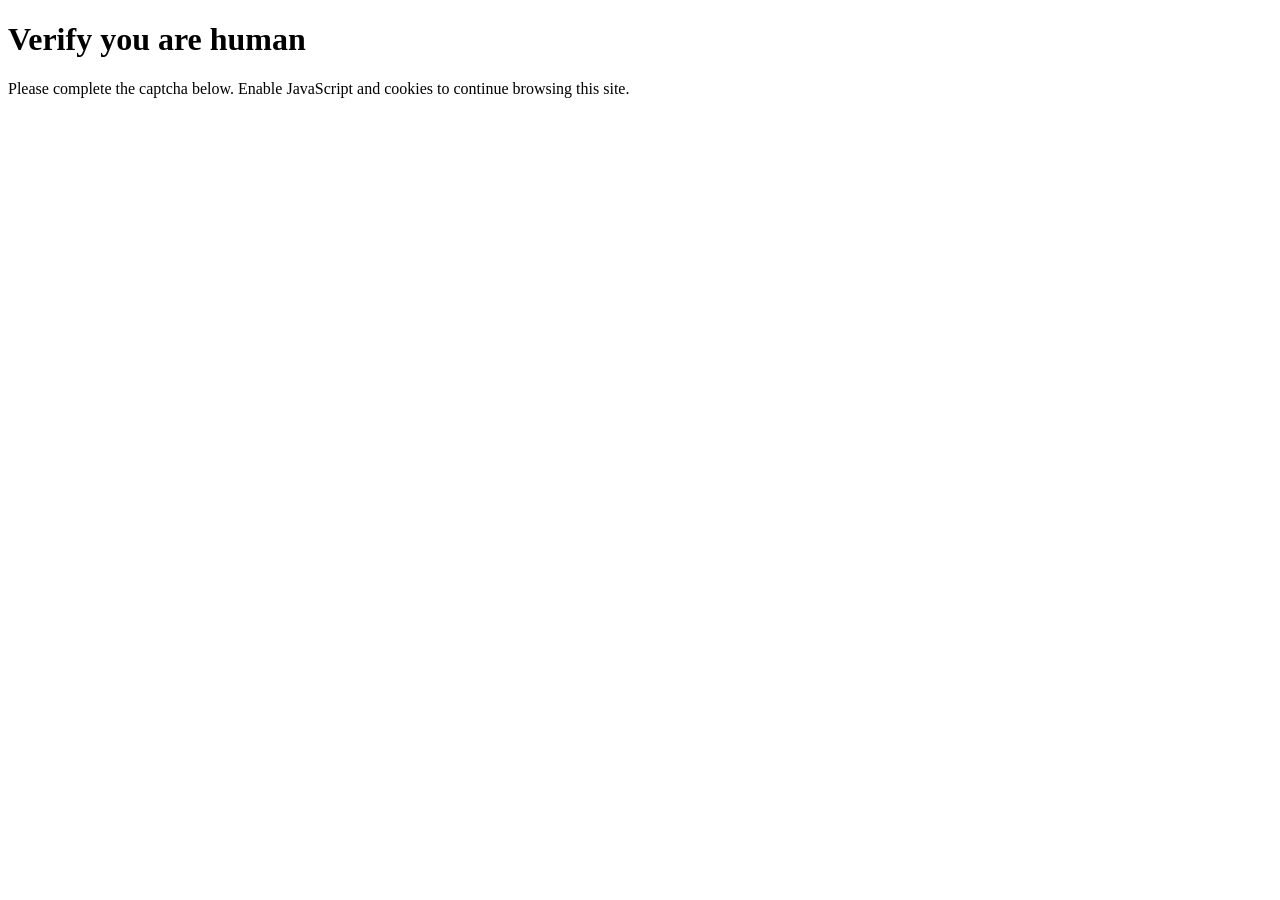
<file: tests/fixtures/articles/challenge.html>
<!DOCTYPE html>
<html lang="en">
<head><meta charset="utf-8"><title>Just a moment…</title></head>
<body>
<h1>Verify you are human</h1>
<p>Please complete the captcha below. Enable JavaScript and cookies to continue browsing this site.</p>
</body>
</html>
</file>
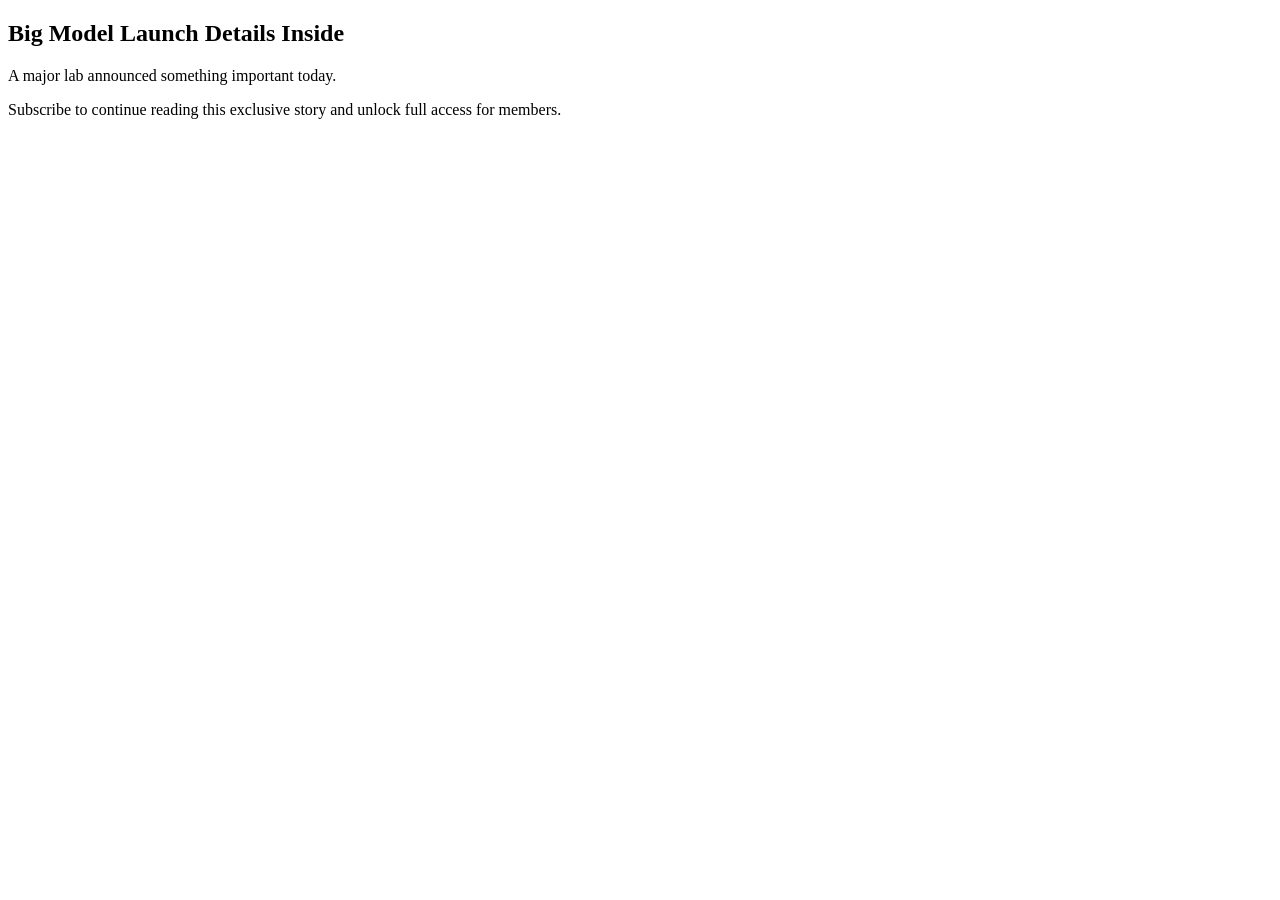
<file: tests/fixtures/articles/paywalled.html>
<!DOCTYPE html>
<html lang="en">
<head>
<meta charset="utf-8">
<title>Big Model Launch Details Inside</title>
<meta name="author" content="Paywalled Author">
<script type="application/ld+json">{"@type":"NewsArticle","isAccessibleForFree":"False"}</script>
</head>
<body>
<article>
<h1>Big Model Launch Details Inside</h1>
<p>A major lab announced something important today.</p>
<p>Subscribe to continue reading this exclusive story and unlock full access for members.</p>
</article>
</body>
</html>
</file>
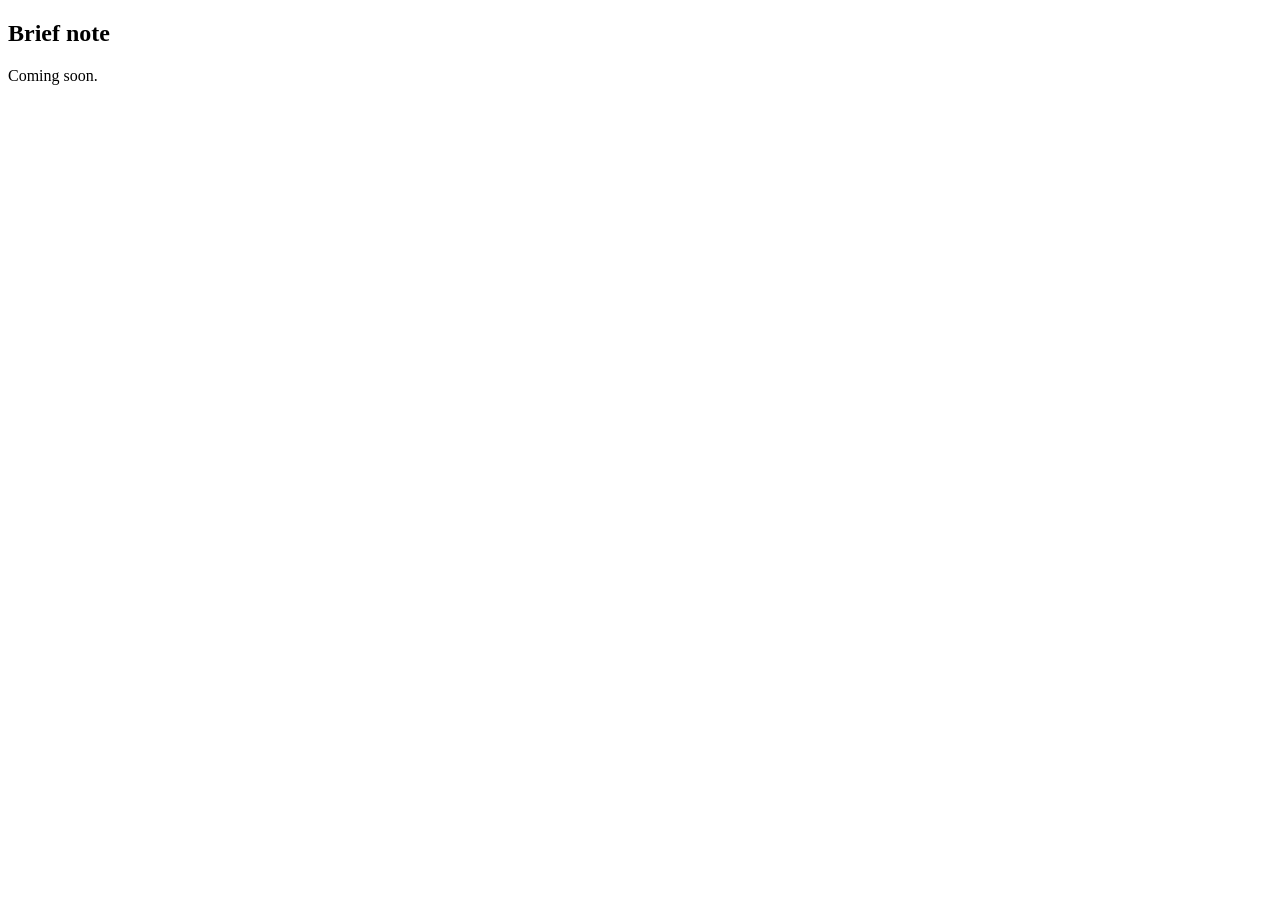
<file: tests/fixtures/articles/thin.html>
<!DOCTYPE html>
<html lang="en">
<head>
<meta charset="utf-8">
<title>Brief note</title>
<meta name="author" content="Brief Author">
</head>
<body>
<article>
<h1>Brief note</h1>
<p>Coming soon.</p>
</article>
</body>
</html>
</file>
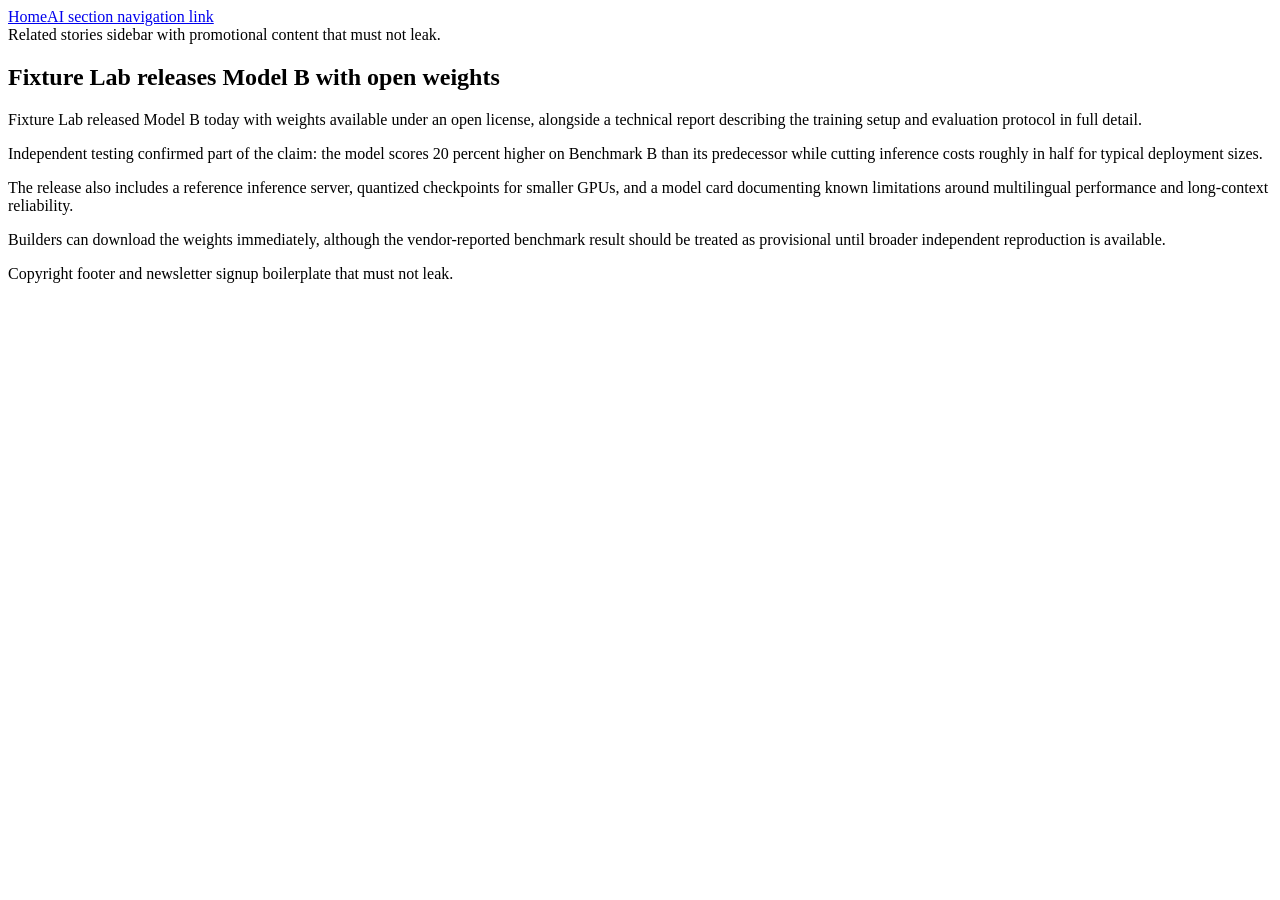
<file: tests/fixtures/articles/valid.html>
<!DOCTYPE html>
<html lang="en">
<head>
<meta charset="utf-8">
<title>Fallback Title Should Lose to OG Title</title>
<meta property="og:title" content="Fixture Lab releases Model B with open weights">
<meta name="author" content="Example Author">
<meta property="article:published_time" content="2026-09-07T11:00:00Z">
<meta property="article:modified_time" content="2026-09-07T12:30:00Z">
</head>
<body>
<header><nav><a href="/">Home</a><a href="/ai">AI section navigation link</a></nav></header>
<aside>Related stories sidebar with promotional content that must not leak.</aside>
<script>console.log("tracking script must not leak");</script>
<style>.ad { display: none; }</style>
<article>
<h1>Fixture Lab releases Model B with open weights</h1>
<p>Fixture Lab released Model B today with weights available under an open license, alongside a technical report describing the training setup and evaluation protocol in full detail.</p>
<p>Independent testing confirmed part of the claim: the model scores 20 percent higher on Benchmark B than its predecessor while cutting inference costs roughly in half for typical deployment sizes.</p>
<p>The release also includes a reference inference server, quantized checkpoints for smaller GPUs, and a model card documenting known limitations around multilingual performance and long-context reliability.</p>
<p>Builders can download the weights immediately, although the vendor-reported benchmark result should be treated as provisional until broader independent reproduction is available.</p>
</article>
<footer>Copyright footer and newsletter signup boilerplate that must not leak.</footer>
</body>
</html>
</file>
